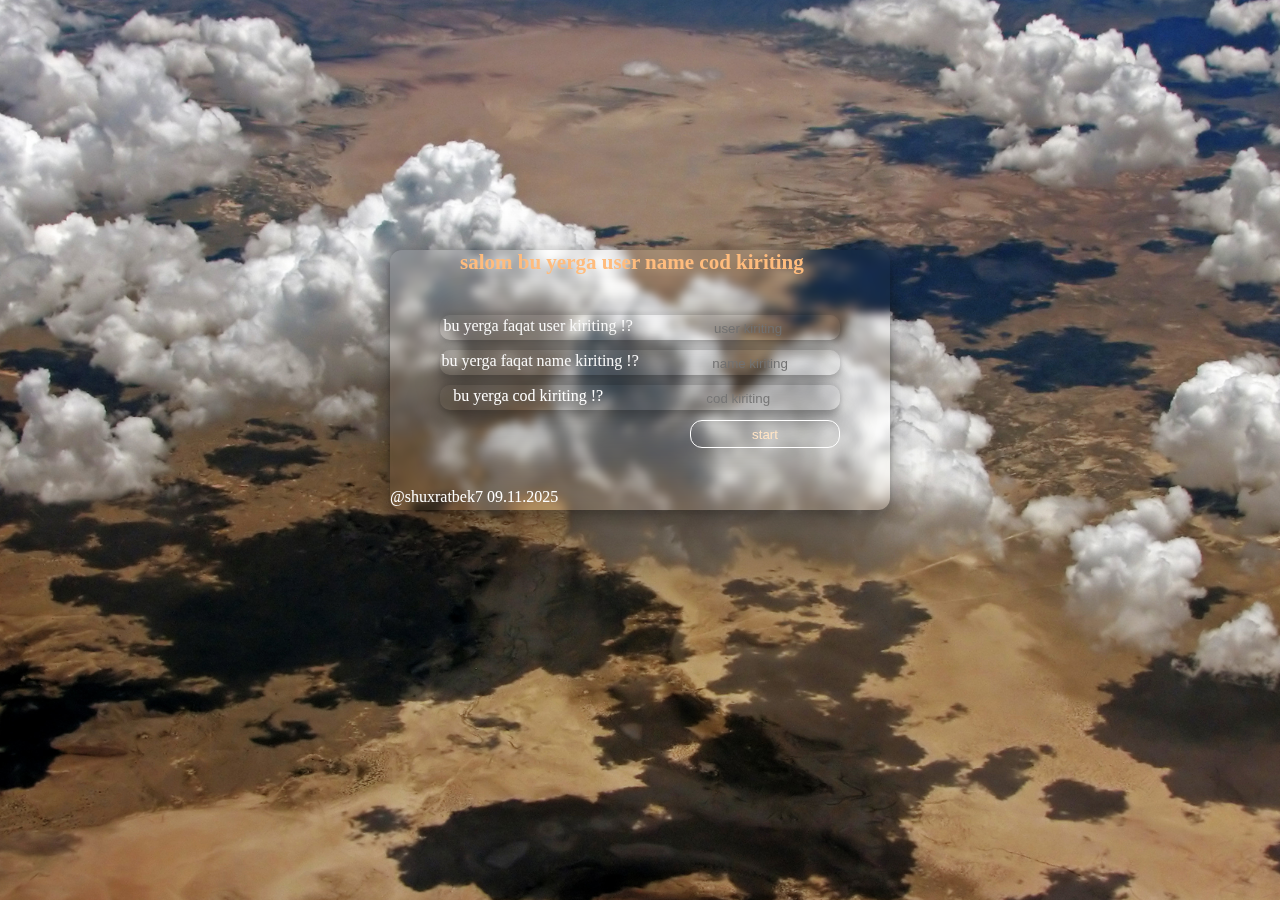
<file: homework-2/index.html>
<!DOCTYPE html>
<html lang="en">
<head>
    <meta charset="UTF-8">
    <meta name="viewport" content="width=device-width, initial-scale=1.0">
    <link rel="stylesheet" href="main.css">
    <title>form</title>
</head>
<body>
    <div class="box">
        <b>salom bu yerga user name cod kiriting</b>
        <div class="box1">
         <div class="box1-l">
               <label for="user">bu yerga faqat user kiriting !?</label>
            <input type="text" id="user" placeholder="user kiriting">
         </div>
            <div class="box1-l">
                <label for="name">bu yerga faqat name kiriting !?</label>
            <input type="text" id="name" placeholder="name kiriting">
            </div>
           <div class="box1-l">
             <label for="cod">bu yerga cod kiriting !?</label>
            <input type="password" id="cod" placeholder="cod kiriting">
           </div>
           <button class="button1" type="reset">
            start
           </button>
        </div>
       <p>@shuxratbek7 09.11.2025</p>
    </div>
</body>
</html>
</file>
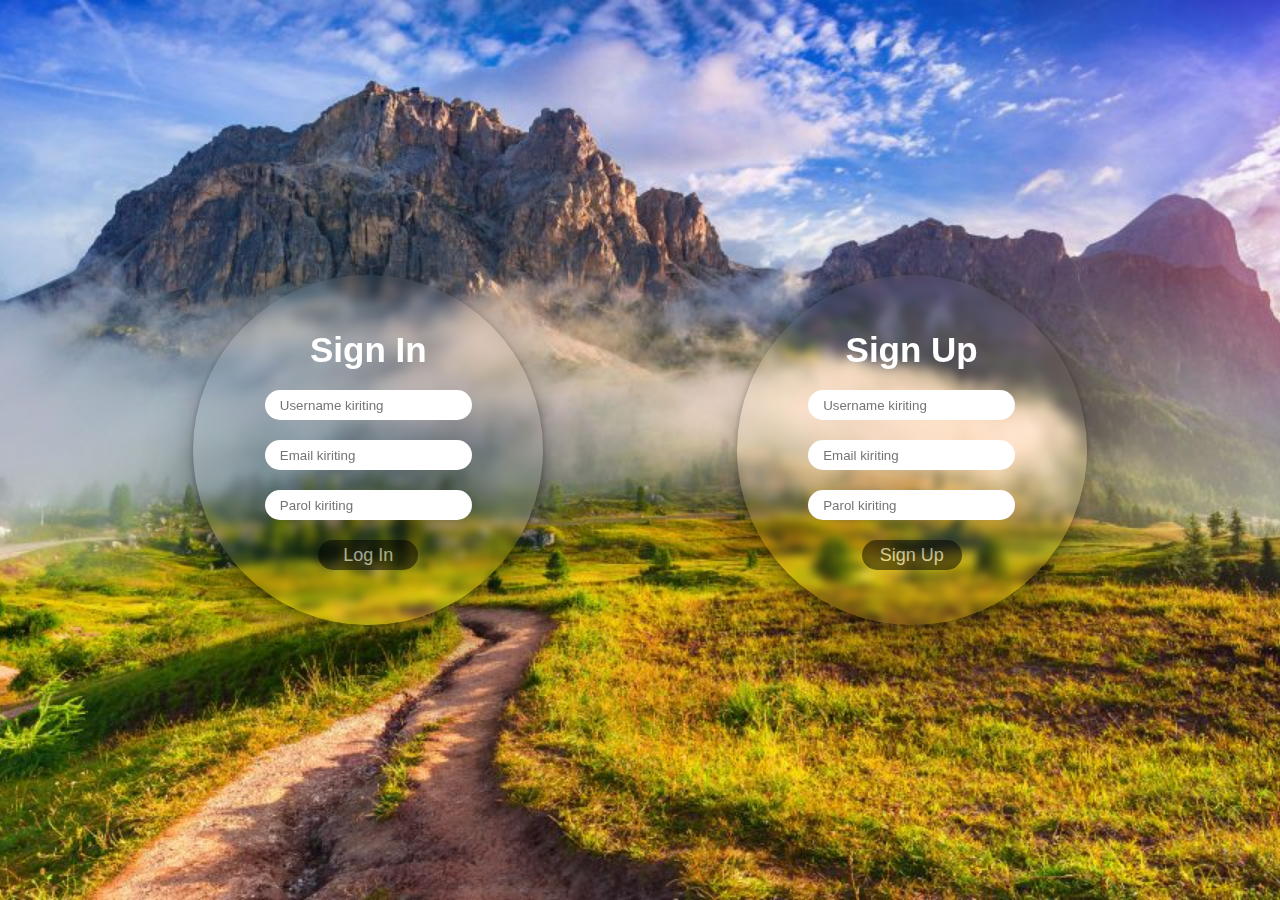
<file: homework/index.html>
<!DOCTYPE html>
<html lang="en">
<head>
  <meta charset="UTF-8">
  <meta name="viewport" content="width=device-width, initial-scale=1.0">
  <link rel="stylesheet" href="./main.css">
  <title>input</title>
</head>
<body>
  <main>
    <div class="login-box">
      <form action="server.php" method="get">
        <h2>Sign In</h2>
        <input type="text" required placeholder="Username kiriting">
        <input type="email" required placeholder="Email kiriting">
        <input type="password" required placeholder="Parol kiriting">
        <button type="submit" class="login">Log In</button>
      </form>
    </div>
    <div class="login-box">
      <form>
        <h2>Sign Up</h2>
        <input type="text" name="username" required placeholder="Username kiriting">
        <input type="email" name="email" required placeholder="Email kiriting">
        <input type="password" name="password" required placeholder="Parol kiriting">
        <button type="submit" class="login">Sign Up</button>
      </form>
    </div>
  </main>
</body>
</html>
</file>
<file: homework-2/main.css>
*{
    margin: 0;
    padding: 0;
    box-sizing: border-box;
}

body {
    height: 100vh;
    background: url("./loop/15.\ Облака.jpg") center/cover no-repeat;
    margin: 0;
    padding-top: 250px;
}
:root{
    --color:red;
    --laylo:#ffbc7d;
    --bule:#fff;
    --red: rgba(0, 0, 0, 0.25) 0px 54px 55px, rgba(0, 0, 0, 0.12) 0px -12px 30px, rgba(0, 0, 0, 0.12) 0px 4px 6px, rgba(0, 0, 0, 0.17) 0px 12px 13px, rgba(0, 0, 0, 0.09) 0px -3px 5px;;l
}

.box {
    margin: auto; 
    width: 500px;
    height: 260px;
    border-radius: 12px;
    background-attachment: fixed;
    backdrop-filter: blur(4px);
    transition: 0.4s ease;
    box-shadow: rgba(0, 0, 0, 0.25) 0px 54px 55px, rgba(0, 0, 0, 0.12) 0px -12px 30px, rgba(0, 0, 0, 0.12) 0px 4px 6px, rgba(0, 0, 0, 0.17) 0px 12px 13px, rgba(0, 0, 0, 0.09) 0px -3px 5px;
}

.box b {
    font-size: 21px;
    color: var(--laylo);
   margin-left: 70px;
}

.box1 {
    margin-top: 40px;
    width: 100%;
    display: flex;
    flex-direction: column;
    gap: 10px;
    align-items: center;
}

.box1-l{
    width: 80%;
    height: 25px;
    display: flex;
    flex-direction: row;
    justify-content: space-around;
    gap: 20px;
    border-radius: 10px;
    box-shadow: rgba(0, 0, 0, 0.25) 0px 54px 55px, rgba(0, 0, 0, 0.12) 0px -12px 30px, rgba(0, 0, 0, 0.12) 0px 4px 6px, rgba(0, 0, 0, 0.17) 0px 12px 13px, rgba(0, 0, 0, 0.09) 0px -3px 5px;
}

.button1{
    width: 150px;
    height: 28px;
    margin-left: 50%;
    border-radius: 12px;
    background-color: var(--red);
    border: solid 1px var(--bule);
    color: bisque;
}

.box1-l label{
    color: #fff;
    margin-top: 2px;
}

.box1-l input{
    border: none;
    border-radius: 6px;
    height: 80%;
    margin-top: 3px;
    background-color: var(--red);
    text-align: center;
    color: bisque;
}

.box p {
    margin-top: 40px;
    color: #fff;
}
</file>
<file: homework/main.css>
* {
    margin: 0;
    padding: 0;
    box-sizing: border-box;
    font-family: Arial, Helvetica, sans-serif;
}

body {
    height: 100vh;
    background: url("./loop/Tofane-Mountain-Range_Dolomites-banner-960x600.jpg") center/cover no-repeat;
    margin: 0;
}

:root {
    --color: white;
    --background: black;
}

.login-box {
    display: flex;
    flex-direction: column;
    justify-content: center;
    align-items: center;
    gap: 20px;
    backdrop-filter: blur(4px);
    border-radius: 50%;
    box-shadow: rgba(0, 0, 0, 0.25) 0px 54px 55px, rgba(0, 0, 0, 0.12) 0px -12px 30px, rgba(0, 0, 0, 0.12) 0px 4px 6px, rgba(0, 0, 0, 0.17) 0px 12px 13px, rgba(0, 0, 0, 0.09) 0px -3px 5px;
    color: var(--color);
    width: 350px;
    height: 350px;
    transition: 0.4s ease;
}

.login-box:hover {
    transform: scale(1.05);
}

.login-box form {
    display: flex;
    flex-direction: column;
    justify-content: center;
    align-items: center;
    gap: 20px;
    width: 100%;
    height: 130px;
}   

.login-box h2 {
    color: var(--color);
    font-size: 35px;
    font-weight: bold;
}

input {
    border: none;
    border-radius: 20px;
    height: 15px;
    padding: 15px;
    transition: transform 0.3s ease, box-shadow 0.3s ease;
}

input:hover {
    transform: scale(1.1);
    box-shadow: 0 0 20px skyblue;
}

input:focus {
    outline: 0.5px solid dodgerblue;
}

.login {
    padding: 5px 15px;
    border-radius: 30px;
    border: 0px;
    cursor: pointer;
    background-color: var(--background);
    color: white;
    font-size: 18px;
    opacity: 0.5;
    transition: transform 0.7s ease, box-shadow 0.7s ease;
    height: 30px;
    width: 100px;
}

.login:hover {
    box-shadow: 0 0 15px skyblue inset;
    transition: 0.5s;
    opacity: 1;
    transform: scale(1.18);
}

main {
    display: flex;
    justify-content: space-evenly;
    align-items: center;
    height: 100vh;
}
</file>
